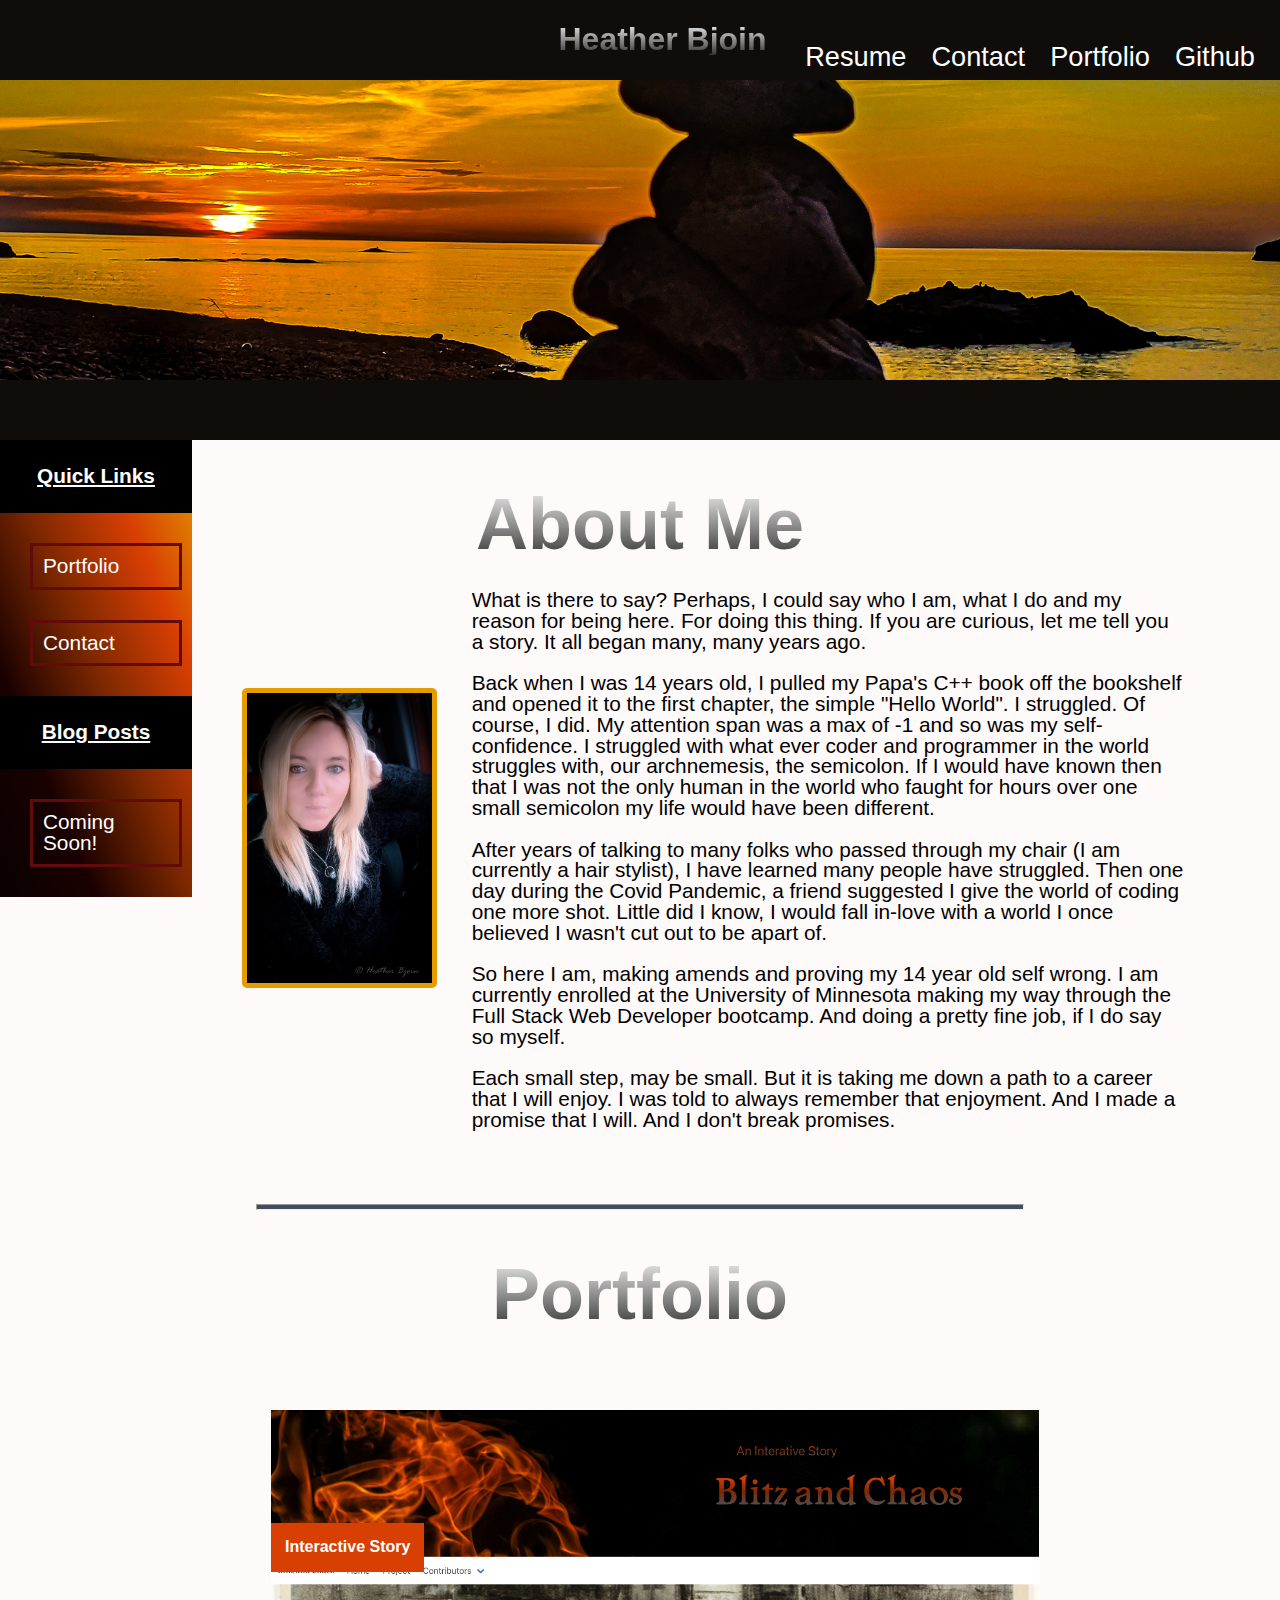
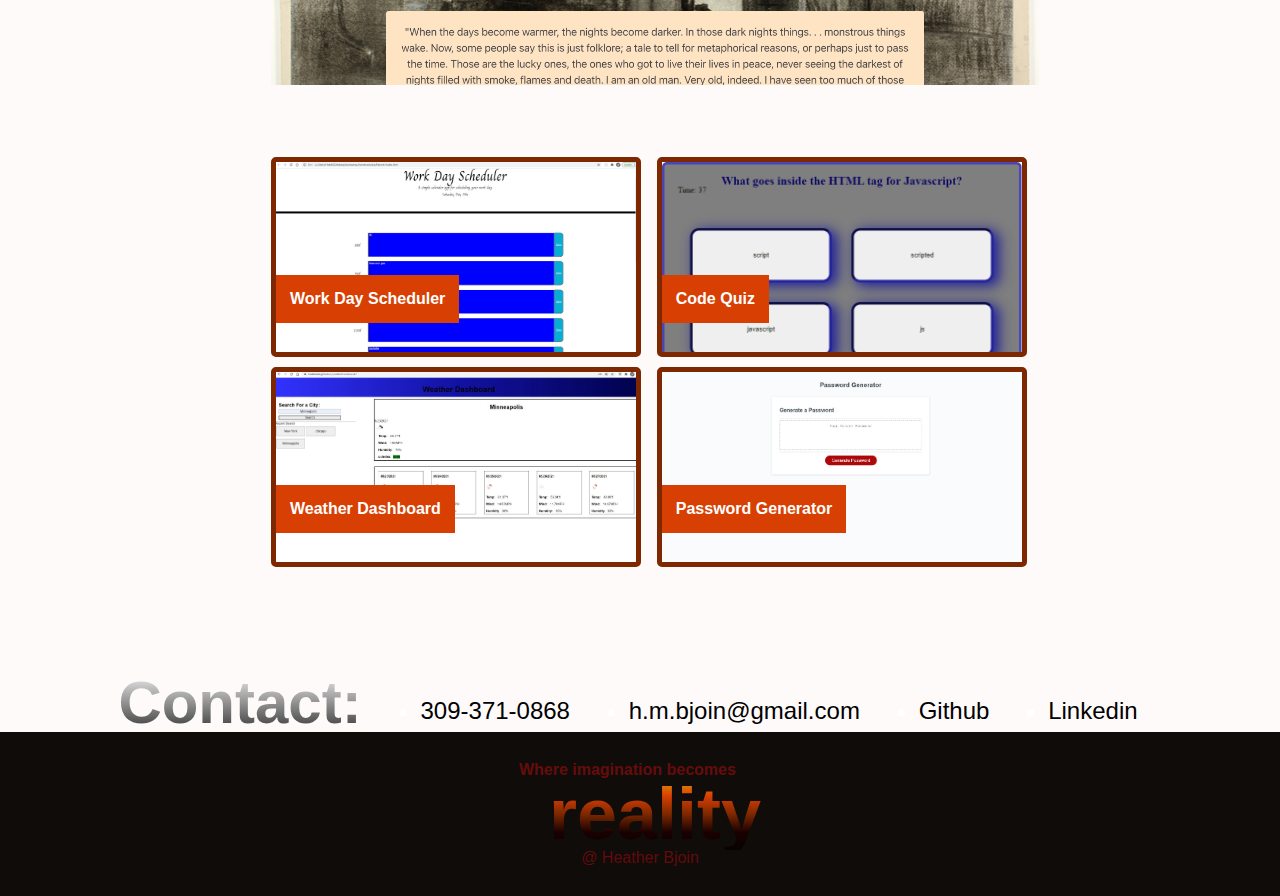
<file: index.html>
<!DOCTYPE html>
<html lang="en">

<head>
    <meta charset="utf-8">
    <meta name="viewport" content="width=device-width,initial-scale=1">
    <title>HeatMarie</title>
    <link rel="stylesheet" type="text/css" href="./css/reset.css">
    <link rel="stylesheet" type="text/css" href="./css/style.css">
    <link href="https://fonts.cdnfonts.com/css/rage-italic" rel="stylesheet">
    <link href="https://fonts.cdnfonts.com/css/gentium-basic" rel="stylesheet">


</head>

<body>
    <header id="mainHeader">
        <h1 class="headerN">
            Heather Bjoin
        </h1>
        <nav>
            <ul>
                <li>
                    <a href="https://github.com/HeatMarie" target="_blank">Github</a>
                </li>
                <li>
                    <a href="#portfolio">Portfolio</a>
                </li>
                <li>
                    <a href="#contact">Contact</a>
                </li>
                <li>
                    <a href="pdf/hbjoin_resume2021.pdf" target="_blank" download>Resume</a>
                </li>
            </ul>
            <div class="mainImage" title="black stone beach cairn stones and lake"></div>
        </nav>

    </header>

    <aside class="aside">
        <h1>Quick Links</h1>
        <ul>
            <li><a href="#portfolio">Portfolio</a></li>
            <li><a href="#contact">Contact</a></li>
        </ul>
        <h1 class="aBlog">Blog Posts</h1>
        <ul>
            <li>
                <a href="#" target="_blank">Coming Soon!</a>
            </li>
        </ul>
    </aside>

    <main>

        <section id="intro">

            <h1 class="introH">
                About Me
            </h1>
            <div class="intro">
                <img class="introI" src="images/furrydress.jpg" alt="Heather in a black dress" height="300px">
                <div class="introP">
                    <p>
                        What is there to say? Perhaps, I could say who I am, what I do and my reason for being here. For
                        doing this thing. If you are curious, let me tell you a story. It all began many, many years ago. 
                    </p>
                    <br>
    
                    <p>
                        Back when I was 14 years old, I pulled my Papa's C++ book off the bookshelf and opened it to the first chapter, the simple "Hello World". I struggled. Of course, I did. My attention span was a max of -1 and so was my self-confidence. I struggled with what ever coder and programmer in the world struggles with, our archnemesis, the semicolon.  If I would have known then that I was not the only human in the world who faught for hours over one small semicolon my life would have been different. 
                    </p>
                    <br>
                    <p>
                        After years of talking to many folks who passed through my chair (I am currently a hair stylist), I have learned many people have struggled. Then one day during the Covid Pandemic, a friend suggested I give the world of coding one more shot. Little did I know, I would fall in-love with a world I once believed I wasn't cut out to be apart of.
                    </p>
                    <br>
                    <p>So here I am, making amends and proving my 14 year old self wrong. I am currently enrolled at the University of Minnesota making my way through the Full Stack Web Developer bootcamp. And doing a pretty fine job, if I do say so myself.</p>
                    <br> 
                    <p>Each small step, may be small. But it is taking me down a path to a career that I will enjoy. I was told to always remember that enjoyment. And I made a promise that I will. And I don't break promises.</p>
                </div>
               
            </div>
        </section>

        <hr class="sectionbreak">


        <section id="portfolio">
            <h1 class="portfolio">Portfolio</h1>

            
            <div class="overflow"></div>
            
            <section class="work">
                <div class="container-work">

                    <div class="work-div-main">
                        <a class="mainWork" href="https://heatmarie.github.io/BlitzandChaos/" target="_blank"
                            title="fire on black blackground with a heading titled Blitz and Fire.">
                            <h3>Interactive Story</h3>
                        </a>
                    </div>

                    <section class="secondrow">
                        <div class="smallscreen work-div">
                            <a class="work1" href="https://heatmarie.github.io/dayPlanner/" target="_blank"
                                title="A day planner with times, save iconns and blue coloring">

                                <h3>Work Day Scheduler</h3>

                            </a>
                            <a class="work2" href="https://heatmarie.github.io/weatherDashboard/" target="_blank"
                                title="blue header with a title of Weather Dashboard, Showing a demo of the weather dashboard app">

                                <h3>Weather Dashboard</h3>

                            </a>
                        </div>
                    </section>

                    <section class="thirdrow">
                        <div class="smallscreen work-div">
                            <a class="work3" href="https://heatmarie.github.io/jsQuizCode/index.html" target="_blank"
                                title="blue and grey box with question and answers">

                                <h3>Code Quiz</h3>

                            </a>
                            <a class="work4" href="https://heatmarie.github.io/PasswordGen/" target="_blank"
                                title='Blue and purple sea waves'>

                                <h3>Password Generator</h3>
                            </a>
                        </div>

                    </section>
                </div>
            </section>
        </section>



        <div class="sectionbreak2"></div>

        <section id="contact">
            <h1>Contact:</h1>
            <li><a href="tel:309-371-0868">309-371-0868</a></li>
            <li><a href="mailto:h.m.bjoin@gmail.com">h.m.bjoin@gmail.com</a></li>
            <li><a href="https://github.com/HeatMarie" target="_blank">Github</a></li>
            <li><a href="https://www.linkedin.com/in/heather-bjoin-bb833761/" target="_blank">Linkedin</a></li>
        </section>

    </main>





    <footer id="footer">
        <h3>Where imagination becomes <span class=colorMe>reality</span></h3>
        <p>&#64 Heather Bjoin</p>
    </footer>



    
</body>

</html>
</file>
<file: css/style.css>
body {
    background-color: snow;
}

p {
    font-family: 'Gentium Basic', sans-serif;
    font-family: 'Gentium Book Basic', sans-serif;
}

/* Header */

header ul li {
    display: inline-block;
    text-align: right;
    font-size: 1.7em;
    margin: -37px 0 25px 0;    
    padding-right: 25px;
    float: right;

}

.headerN {
    text-align:Center;
    font-family: 'Rage Italic', sans-serif;
    background: -webkit-linear-gradient(#eee, #333);
    -webkit-background-clip: text;
    -webkit-text-fill-color: transparent;
    font-size: 2em;
    margin: -37px 0 25px 45px; 
   }

#mainHeader {
    
    margin-top: 50px;
    background-color: rgb(16, 12, 10); 
    padding: 60px 0 60px 0;
    margin-top: 0px;
    z-index: 2;
}

.mainImage {
    height: 300px;
    width: 100%;
    background: url("../images/cairnstonesbsb2.jpg");
    background-repeat: no-repeat;
    background-size: cover;
    background-position: 12% 32%;
}


a {
    color: #fff;
    text-decoration: none;
    text-align: left;
    font-family: 'Gentium Basic', sans-serif;
    font-family: 'Gentium Book Basic', sans-serif;
}


li {
    color: white;
    font-family: 'Gentium Basic', sans-serif;
    font-family: 'Gentium Book Basic', sans-serif;
}

/* introduction section */
.intro {
    display:flex;
    width:80%;
    height:100%;
    display:wrap;

}


.introI {
    display:flex;
    flex-wrap:wrap;
    flex-shrink: 3;
    align-self:center;
    flex-grow:0;
    margin: 0px 0px 50px 50px;
    border-radius: 5px;
    border: 5px solid #e39d01;
}

.introP {
    display:flex;
    flex-wrap:wrap;
    flex-direction:row;
    order: 2;
    align-self:center;
    margin: 0px 30px 5px 35px;
    font-family: 'Gentium Basic', sans-serif;
    font-family: 'Gentium Book Basic', sans-serif;
    font-size: 1.3em;

    
}

/* .into and .portfolio headers */

.introH, .portfolio{
    text-align:center;
    width:85%;
    margin-top: 48px;
    margin-bottom: 30px;
    font-family: 'Rage Italic', sans-serif;
    background: -webkit-linear-gradient(#eee, #333);
    -webkit-background-clip: text;
    -webkit-text-fill-color: transparent;
    font-size: 4.5em;
}

/* Portfolio section*/
#portfolio{
    display: flex;
    flex-direction: column;
    justify-content:center;
    align-items:center;
}
#work {
    display: flex;
    flex-wrap: wrap;
    width: 100%;    
    margin-top: 50px;
    padding: 50px;
    height: 100%;
}

 .work {
    width: 60%;
    margin-left: 30px;
 } 

#portfolio h3{
     background-color: #d83f03;
     padding:16px 14px;
     margin:113px 0px;
 }



 #work a {
     text-decoration: none;
 }

 .mainWork {
    height: 275px;
    width: 100%;
    background-image: url("../images/Beginning.png");
    background-repeat: no-repeat;
    background-size: cover;
    display:flex;
    flex-wrap:wrap;
    margin: 50px 100px 52px auto;
}

.mainWork:hover {
    box-shadow: inset 0px 0px 87px 8px rgb(125, 40, 0);
    opacity: 85%;
}

.work1, .work2, .work3, .work4 {
    height: 200px;
    width: 370px;
    background-repeat: no-repeat;
    background-size: cover;
    display:flex;
    flex-wrap:wrap;
    margin-right:100px;
    margin: 5px 0px 10px 0px;
    border-radius: 5px;
    border: 5px solid #7d2800;
}

.work1 {
   
    background-image: url("../images/workday.jpg");
   
}

.work1:hover {
    box-shadow: inset 0px 0px 87px 8px rgb(216, 63, 3);
    opacity: 85%;
}

.work2 {
   
    background-image: url("../images/weatherDahsboard.jpg");
}

.work2:hover {
    box-shadow: inset 0px 0px 87px 8px rgb(227, 157, 1);
    opacity: 85%;

}

.work3 {
   
    background-image: url("../images/quizCode.png");
}

.work3:hover {
    box-shadow: inset 0px 0px 87px 8px rgb(125, 40, 0);
    opacity: 85%;
}

.work4 {
   
    background-image: url("../images/pwgenerator.jpg");
}

.work4:hover {
    box-shadow: inset 0px 0px 87px 8px rgb(216, 63, 3);
    opacity: 85%;
}

 /* imgages Photo by Tom Swinnen from Pexels, Tuesday Temptation from Pexels, Pixabay from Pexels, Photo by Pixabay from Pexels*/
 .secondrow, .thirdrow {
     display: inline-flex;
     flex-wrap:wrap;
     width: 49%;
     margin-top: 15px;
     margin-right:5px;
 }


 /*Utilities hr/overflow */
 hr {
    width: 1px;
    margin-left: 2%;
    background-color: #3f4e65;
    padding: 2px;
}


 .overflow {
     width: 3%
 }



/* Contact Section */
#contact {
    float:right;
    display:flex;
    flex-wrap:wrap;
    width:85%;
    height:100%;
    justify-content: space-around;
    margin: 100px 108px -12px 0px;
    font-size: 1.5em;
}

#contact h1 {
    font-family: 'Rage Italic', sans-serif;
    background: -webkit-linear-gradient(#eee, #333);
    -webkit-background-clip: text;
    -webkit-text-fill-color: transparent;
    font-size: 2.5em;
    margin-top: -4px;
    margin-bottom: 11px;
}

#contact li {
    margin-top: 22px;
    margin-left: -10px;
}

#contact a {
    color: black;
}

/*Aside layout and font */

.aside {
    float:left;
    width:15%;
    background-image:linear-gradient(to bottom left, #e39d01, #d83f03, #7d2800, #1a0101, #090101) ;
    height:100%;
    position:sticky;
    top:0;
    bottom:0;
    font-size: 1.3em;
    z-index:1;
}


.aside h1 {
    text-decoration: underline;
    text-align:center;
    background-color: black;
    color:white;
    padding:26px;
    font-family: 'Gentium Basic', sans-serif;
    font-family: 'Gentium Book Basic', sans-serif;
}

aside ul li {
    margin: 30px 10px 30px 30px;
    list-style-type: none;
    border-color: #610b0b;
    border-style: solid;
    padding:10px;
}


/*Utilities - section break, text overlay*/

hr {
    width: 60%;
    height:100%;
    text-align: center;
    margin:auto;
    margin-top: 68px;
}

.textOverlay {
    position: relative;
    height: auto;
    margin-left: auto;
    margin-right: auto;

}

.overlayTitle {
    position: relative;
    font-family:'Rage Italic', sans-serif;
    font-size: 2em;
    bottom:60px;
    color: #fff;
    padding-left:30px;
}

/* Footer Section */

#footer {
    display: flex;
    flex-wrap: wrap;
    flex-direction: column;
    justify-content: center;
    align-items: center;
    background-color:rgb(16, 12, 10);
    padding: 30px;
    margin-bottom: 0px;
    width:100%;
    z-index:2;
}
#footer p {
    display: flex;
    flex-direction: column;
    font-size:16px;
    color:#610b0b;
}
#footer h3 {
    display: flex;
    flex-direction: column;
    color:#660c0c;
}

.colorMe {
    font-family: 'Rage Italic', sans-serif;
    background: -webkit-linear-gradient(#e39d01, #d83f03, #7d2800, #1a0101, #090101);
    -webkit-background-clip: text;
    -webkit-text-fill-color: transparent;
    font-size: 72px;
    margin-left: 30px;
}

/* Media Section */

@media screen and (max-width: 1100px) {
    nav {
        margin-right:0px;
    }
    aside {
        display:none;
    }
    section {
        display:flex;
        flex-wrap:wrap;
    }
    .sectionbreak {
        width: 50%;
        text-align: center;
    }
    .sectionbreak2 {
        width: 50%;
        text-align: center;
    }
}

@media screen and (max-width: 1024px) {
    header ul li{
        margin:-23px 85px 28px 0px;
        font-size: 1em;
        padding-right:0.1em;
    }
    #intro img{
        display:none;
    }
    #intro p{
        margin:auto;
   
    }
    #contact{
        display:flex;
        flex-direction:column;
        margin-bottom: 50px;
        align-content: center;
    }
}


@media screen and (max-width: 768px) {
    header ul li {
        margin:-66px 85px 89px 0px;
        /* flex-direction: row; */
        font-size: 1em;

        /* padding-right:0.1em; */
    }
    .mainImage {
        margin-top: 85px;
    }
    #intro {
        justify-content: center;
    }

    .container-work {
        width: 100%;
    }

    .work-div {
        width: 100%;
    }
    .intro img {
        display: none;
    }
    #intro, .intro{
        flex-direction: row;

    }

    .mainWork{
        width: 90%;
    }
    .work1, .work2, .work3, .work4{
        width: 100%;
        margin: 20px;
        justify-content: content;
    }
    #contact {
        display:flex;
        margin: auto;
        margin-bottom: 30px;
        margin-top: 120px;
        flex-direction: column;
        justify-content: center;
    }

    
}
</file>
